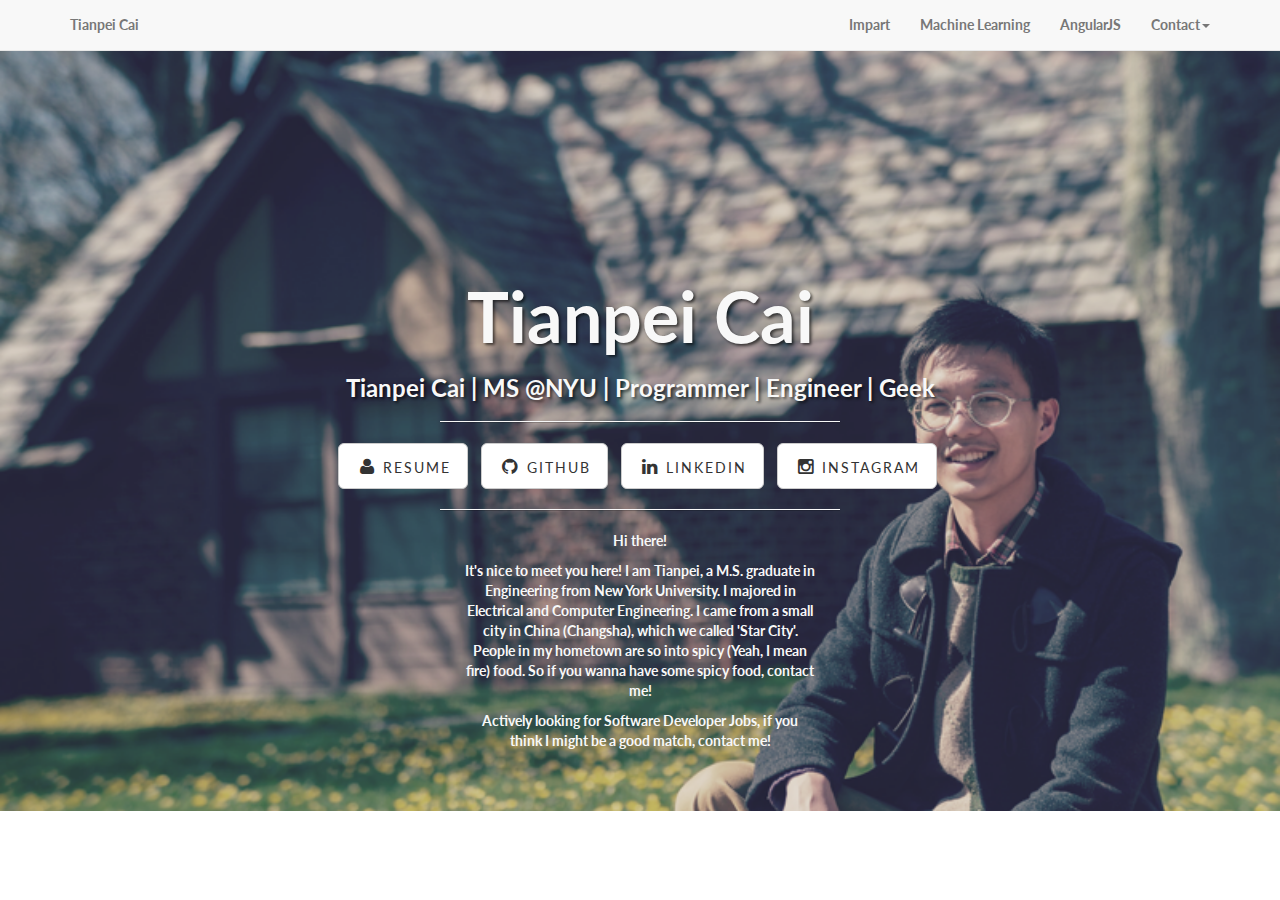
<file: index.html>
<!DOCTYPE html>
<html lang="en">

<head>

    <meta charset="utf-8">
    <meta http-equiv="X-UA-Compatible" content="IE=edge">
    <meta name="viewport" content="width=device-width, initial-scale=1">
    <meta name="description" content="">
    <meta name="author" content="">

    <title>Tianpei Cai</title>

    <!-- Bootstrap Core CSS -->
    <link href="css/bootstrap.min.css" rel="stylesheet">

    <!-- Custom CSS -->
    <link href="css/landing-page.css" rel="stylesheet">

    <!-- Custom Fonts -->
    <link href="font-awesome/css/font-awesome.min.css" rel="stylesheet" type="text/css">
    <link href="https://fonts.googleapis.com/css?family=Lato:300,400,700,300italic,400italic,700italic" rel="stylesheet" type="text/css">
    <link rel="icon" href="img/favicon.ico">

    <!-- HTML5 Shim and Respond.js IE8 support of HTML5 elements and media queries -->
    <!-- WARNING: Respond.js doesn't work if you view the page via file:// -->
    <!--[if lt IE 9]>
        <script src="https://oss.maxcdn.com/libs/html5shiv/3.7.0/html5shiv.js"></script>
        <script src="https://oss.maxcdn.com/libs/respond.js/1.4.2/respond.min.js"></script>
    <![endif]-->

</head>

<body>

    <!-- Navigation -->
    <nav class="navbar navbar-default navbar-fixed-top topnav" role="navigation">
        <div class="container topnav">
            <!-- Brand and toggle get grouped for better mobile display -->
            <div class="navbar-header">
                <button type="button" class="navbar-toggle" data-toggle="collapse" data-target="#bs-example-navbar-collapse-1">
                    <span class="sr-only">Toggle navigation</span>
                    <span class="icon-bar"></span>
                    <span class="icon-bar"></span>
                    <span class="icon-bar"></span>
                </button>
                <a class="navbar-brand topnav" href="#">Tianpei Cai</a>
            </div>
            <!-- Collect the nav links, forms, and other content for toggling -->
            <div class="collapse navbar-collapse" id="bs-example-navbar-collapse-1">
                <ul class="nav navbar-nav navbar-right">
                    <li>
                        <a href="https://impartculture.com">Impart</a>
                    </li>
                    <li>
                        <a href="views/ml.html">Machine Learning</a>
                    </li>
                    <li>
                        <a href="views/ag.html">AngularJS</a>
                    </li>
                    <li>
                        <span></span>
                    </li>
                    <li class="Contact">
                        <a href="#" class="dropdown-toggle" data-toggle="dropdown" role="button" aria-haspopup="true" aria-expanded="false">Contact<span class="caret"></span></a>
                        <ul class="dropdown-menu">
                          <li><a href="#">(646) - 820 - 5399</a></li>
                          <li><a href="mailto: tempay.c@gmail.com">tempay.c@gmail.com</a></li>
                          <li><a href="views/resume.html">Resume</a></li>
                        </ul>
                      </li>
                </ul>
            </div>
            <!-- /.navbar-collapse -->
        </div>
        <!-- /.container -->
    </nav>


    <!-- Header -->
    <a name="about"></a>
    <div class="intro-header">
        <div class="container">

            <div class="row">
                <div class="col-lg-12">
                    <div class="intro-message">
                        <h1>Tianpei Cai</h1>
                        <h3>Tianpei Cai | MS @NYU | Programmer | Engineer | Geek</h3>
                        <hr class="intro-divider">
                        <ul class="list-inline intro-social-buttons">
                            <li>
                                <a href="views/resume.html" class="btn btn-default btn-lg"><i class="fa fa-user fa-fw"></i> <span class="network-name">Resume</span></a>
                            </li>
                            <li>
                                <a href="https://github.com/tempay" class="btn btn-default btn-lg"><i class="fa fa-github fa-fw"></i> <span class="network-name">Github</span></a>
                            </li>
                            <li>
                                <a href="https://linkedin.com/in/tempay" class="btn btn-default btn-lg"><i class="fa fa-linkedin fa-fw"></i> <span class="network-name">LinkedIn</span></a>
                            </li>
                            <li>
                                <a href="https://www.instagram.com/tempaycai/" class="btn btn-default btn-lg"><i class="fa fa-instagram fa-fw"></i> <span class="network-name">Instagram</span></a>
                            </li>
                        </ul>
                        <hr class="intro-divider">
                        <div class="intro col-lg-4 col-lg-offset-4">
                            <p>Hi there!</p>
                            <p>It's nice to meet you here! I am Tianpei, a M.S. graduate in Engineering from New York University. I majored in Electrical and Computer Engineering.
                                I came from a small city in China (Changsha), which we called 'Star City'. People in my hometown are so into spicy (Yeah, I mean fire) food. So if you wanna have some spicy food, contact me!
                            </p>
                            <p> Actively looking for Software Developer Jobs, if you think I might be a good match, contact me!</p>
                        </div>
                    </div>
                </div>
            </div>

        </div>
        <!-- /.container -->
    </div>
    <!-- /.intro-header -->


    <!-- jQuery -->
    <script src="js/jquery.js"></script>

    <!-- Bootstrap Core JavaScript -->
    <script src="js/bootstrap.min.js"></script>

</body>

</html>
</file>
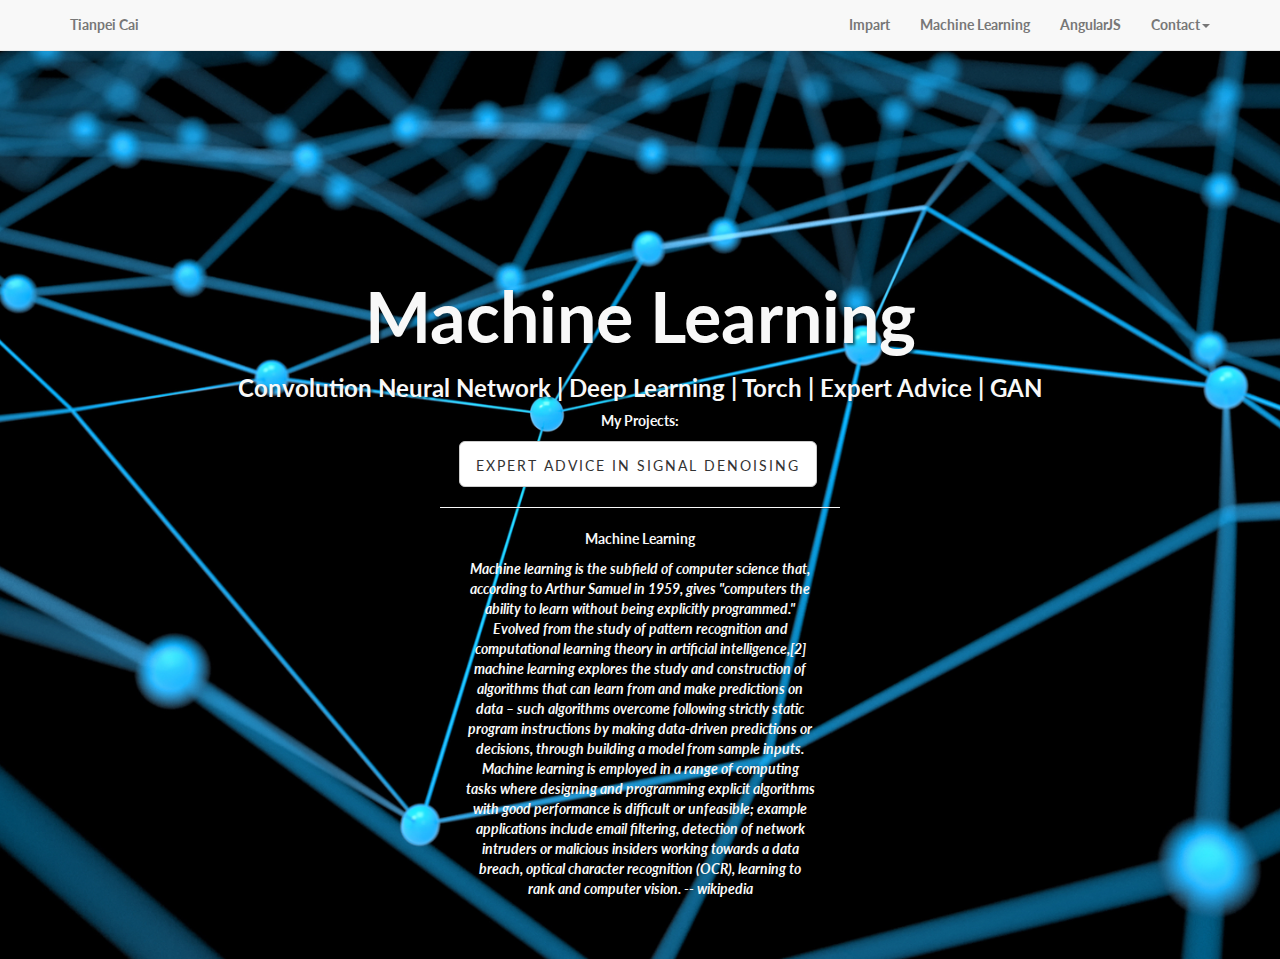
<file: views/ml.html>
<!DOCTYPE html>
<html lang="en">

<head>

    <meta charset="utf-8">
    <meta http-equiv="X-UA-Compatible" content="IE=edge">
    <meta name="viewport" content="width=device-width, initial-scale=1">
    <meta name="description" content="">
    <meta name="author" content="">

    <title>Tianpei</title>

    <!-- Bootstrap Core CSS -->
    <link href="../css/bootstrap.min.css" rel="stylesheet">

    <!-- Custom CSS -->
    <link href="../css/landing-page.css" rel="stylesheet">
    <link href="../css/ml-page.css" rel="stylesheet">

    <!-- Custom Fonts -->
    <link href="../font-awesome/css/font-awesome.min.css" rel="stylesheet" type="text/css">
    <link href="https://fonts.googleapis.com/css?family=Lato:300,400,700,300italic,400italic,700italic" rel="stylesheet" type="text/css">
    <link rel="icon" href="../img/favicon.ico">

    <!-- HTML5 Shim and Respond.js IE8 support of HTML5 elements and media queries -->
    <!-- WARNING: Respond.js doesn't work if you view the page via file:// -->
    <!--[if lt IE 9]>
        <script src="https://oss.maxcdn.com/libs/html5shiv/3.7.0/html5shiv.js"></script>
        <script src="https://oss.maxcdn.com/libs/respond.js/1.4.2/respond.min.js"></script>
    <![endif]-->

</head>

<body>

    <!-- Navigation -->
    <nav class="navbar navbar-default navbar-fixed-top topnav" role="navigation">
        <div class="container topnav">
            <!-- Brand and toggle get grouped for better mobile display -->
            <div class="navbar-header">
                <button type="button" class="navbar-toggle" data-toggle="collapse" data-target="#bs-example-navbar-collapse-1">
                    <span class="sr-only">Toggle navigation</span>
                    <span class="icon-bar"></span>
                    <span class="icon-bar"></span>
                    <span class="icon-bar"></span>
                </button>
                <a class="navbar-brand topnav" href="../index.html">Tianpei Cai</a>
            </div>
            <!-- Collect the nav links, forms, and other content for toggling -->
            <div class="collapse navbar-collapse" id="bs-example-navbar-collapse-1">
                <ul class="nav navbar-nav navbar-right">
                    <li>
                        <a href="https://impartculture.com">Impart</a>
                    </li>
                    <li>
                        <a href="./ml.html">Machine Learning</a>
                    </li>
                    <li>
                        <a href="./ag.html">AngularJS</a>
                    </li>
                    <li>
                        <span></span>
                    </li>
                    <li class="Contact">
                        <a href="#" class="dropdown-toggle" data-toggle="dropdown" role="button" aria-haspopup="true" aria-expanded="false">Contact<span class="caret"></span></a>
                        <ul class="dropdown-menu">
                          <li><a href="#">(646) - 820 - 5399</a></li>
                          <li><a href="mailto: tempay.c@gmail.com">tempay.c@gmail.com</a></li>
                          <li><a href="resume.html">Resume</a></li>
                        </ul>
                      </li>
                </ul>
            </div>
            <!-- /.navbar-collapse -->
        </div>
        <!-- /.container -->
    </nav>


    <!-- Header -->
    <div class="intro-ml">
        <div class="container">

            <div class="row">
                <div class="col-lg-12">
                    <div class="intro-message">
                        <h1>Machine Learning</h1>
                        <h3>Convolution Neural Network |  Deep Learning | Torch | Expert Advice | GAN</h3>
                        <p>My Projects:</p>
                        <ul class="list-inline intro-social-buttons">
                            <li>
                                <a href="ml-p1.html" class="btn btn-default btn-lg"><span class="network-name">Expert Advice in Signal Denoising</span></a>
                            </li>
                        </ul>
                        <hr class="intro-divider">
                        <div class="intro col-lg-4 col-lg-offset-4">
                            <p>Machine Learning</p>
                            <p id="intro-para">Machine learning is the subfield of computer science that, according to Arthur Samuel in 1959, gives "computers the ability to learn without being explicitly programmed." Evolved from the study of pattern recognition and computational learning theory in artificial intelligence,[2] machine learning explores the study and construction of algorithms that can learn from and make predictions on data – such algorithms overcome following strictly static program instructions by making data-driven predictions or decisions, through building a model from sample inputs. Machine learning is employed in a range of computing tasks where designing and programming explicit algorithms with good performance is difficult or unfeasible; example applications include email filtering, detection of network intruders or malicious insiders working towards a data breach, optical character recognition (OCR), learning to rank and computer vision. -- wikipedia
                            </p>
                        </div>
                    </div>
                </div>
            </div>

        </div>
        <!-- /.container -->
    </div>
    <!-- /.intro-ml -->

    <!-- jQuery -->
    <script src="../js/jquery.js"></script>

    <!-- Bootstrap Core JavaScript -->
    <script src="../js/bootstrap.min.js"></script>

</body>

</html>
</file>
<file: css/ml-page.css>
.intro-ml {
    padding-top: 50px; /* If you're making other pages, make sure there is 50px of padding to make sure the navbar doesn't overlap content! */
    padding-bottom: 50px;
    text-align: center;
    color: #f8f8f8;
    background: url(../img/mlbg.jpg) no-repeat center center;
    background-size: cover;
}

#intro-para {
    font-style: italic;
}

.proj1 {
    padding-top: 50px; /* If you're making other pages, make sure there is 50px of padding to make sure the navbar doesn't overlap content! */
    padding-bottom: 50px;
}
</file>
<file: css/landing-page.css>
/*
 * Start Bootstrap - Landing Page (http://startbootstrap.com/)
 * Copyright 2013-2016 Start Bootstrap
 * Licensed under MIT (https://github.com/BlackrockDigital/startbootstrap/blob/gh-pages/LICENSE)
 */

body,
html {
    width: 100%;
    height: 100%;
}

body,
h1,
h2,
h3,
h4,
h5,
h6 {
    font-family: "Lato","Helvetica Neue",Helvetica,Arial,sans-serif;
    font-weight: 700;
}

.topnav {
    font-size: 14px;
}

.lead {
    font-size: 18px;
    font-weight: 400;
}

.intro-header {
    padding-top: 50px; /* If you're making other pages, make sure there is 50px of padding to make sure the navbar doesn't overlap content! */
    padding-bottom: 50px;
    text-align: center;
    color: #f8f8f8;
    background: url(../img/pcweb.png) no-repeat center center;
    background-size: cover;
}

.intro-message {
    position: relative;
    padding-top: 20%;
    padding-bottom: 20%;
}

.intro-message > h1 {
    margin: 0;
    text-shadow: 2px 2px 3px rgba(0,0,0,0.6);
    font-size: 5em;
}

.intro-divider {
    width: 400px;
    border-top: 1px solid #f8f8f8;
    border-bottom: 1px solid rgba(0,0,0,0.2);
}

.intro-message > h3 {
    text-shadow: 2px 2px 3px rgba(0,0,0,0.6);
}

@media(max-width:767px) {
    .intro-message {
        padding-bottom: 15%;
    }

    .intro-message > h1 {
        font-size: 3em;
    }

    ul.intro-social-buttons > li {
        display: block;
        margin-bottom: 20px;
        padding: 0;
    }

    ul.intro-social-buttons > li:last-child {
        margin-bottom: 0;
    }

    .intro-divider {
        width: 100%;
    }
}

.network-name {
    text-transform: uppercase;
    font-size: 14px;
    font-weight: 400;
    letter-spacing: 2px;
}

.content-section-a {
    padding: 50px 0;
    background-color: #f8f8f8;
}

.content-section-b {
    padding: 50px 0;
    border-top: 1px solid #e7e7e7;
    border-bottom: 1px solid #e7e7e7;
}

.section-heading {
    margin-bottom: 30px;
}

.section-heading-spacer {
    float: left;
    width: 200px;
    border-top: 3px solid #e7e7e7;
}

.banner {
    padding: 100px 0;
    color: #f8f8f8;
    background: url(../img/banner-bg.jpg) no-repeat center center;
    background-size: cover;
}

.banner h2 {
    margin: 0;
    text-shadow: 2px 2px 3px rgba(0,0,0,0.6);
    font-size: 3em;
}

.banner ul {
    margin-bottom: 0;
}

.banner-social-buttons {
    float: right;
    margin-top: 0;
}

@media(max-width:1199px) {
    ul.banner-social-buttons {
        float: left;
        margin-top: 15px;
    }
}

@media(max-width:767px) {
    .banner h2 {
        margin: 0;
        text-shadow: 2px 2px 3px rgba(0,0,0,0.6);
        font-size: 3em;
    }

    ul.banner-social-buttons > li {
        display: block;
        margin-bottom: 20px;
        padding: 0;
    }

    ul.banner-social-buttons > li:last-child {
        margin-bottom: 0;
    }
}

footer {
    padding: 50px 0;
    background-color: #f8f8f8;
}

p.copyright {
    margin: 15px 0 0;
}

.img-ag {
    padding-top: 20px;
}

.ag-footer {
    padding-top: 30px;
}

.intro-ag {
    padding-top: 50px; /* If you're making other pages, make sure there is 50px of padding to make sure the navbar doesn't overlap content! */
    padding-bottom: 50px;
    text-align: center;
    color: #f8f8f8;
    background: url(../img/agbck.jpg) no-repeat center center;
    background-size: cover;
}
</file>
